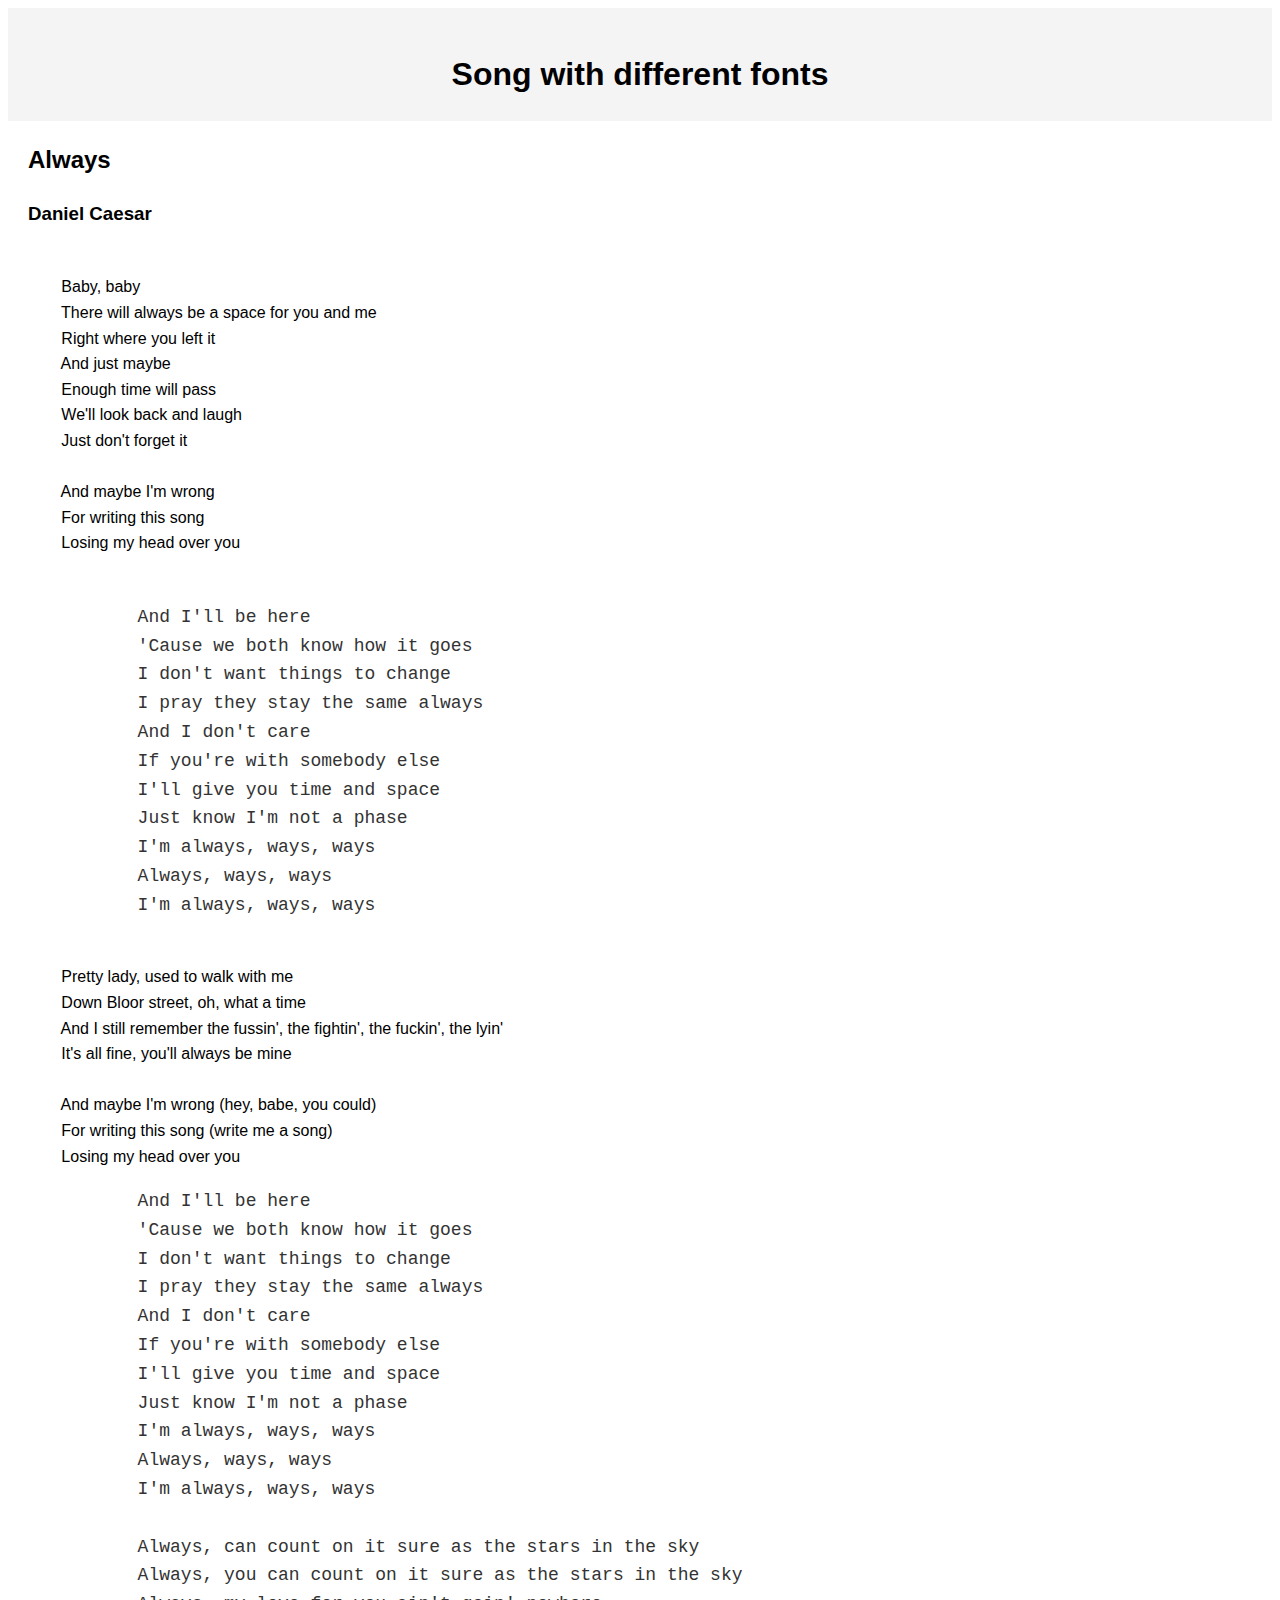
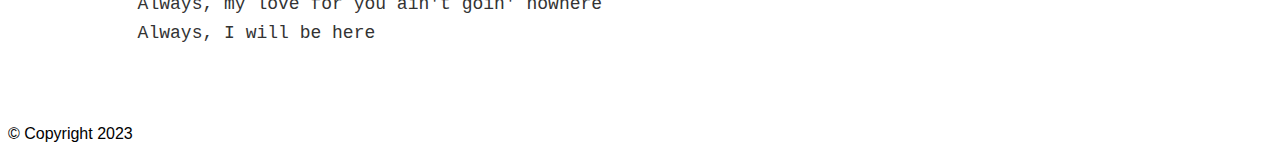
<file: font.html>
<!DOCTYPE html> <!--document type decleration-->
<html lang="en"> <!-- html open-->
<head>
    <meta charset="UTF-8">
    <meta name="viewport" content="width=device-width, initial-scale=1.0">
    <title>What the font.</title> <!--document title-->
    <link rel="stylesheet" href="style.css">
</head>
<body><!--body section-->
    <header>
        <h1>Song with different fonts</h1><!--Main header-->
    </header>
    <main>
        <section class="song">
            <h2>Always</h2><!--song title-->
            <h3>Daniel Caesar</h3><!--singer and song writer name-->
        </section>
        
            <!--start of lyric-->
            <pre class="font1"><!--font1 used where artist is singing calmly-->
            Baby, baby
            There will always be a space for you and me
            Right where you left it
            And just maybe
            Enough time will pass
            We'll look back and laugh
            Just don't forget it

            And maybe I'm wrong
            For writing this song
            Losing my head over you</pre>

            <pre class="lyrics"><!--another font used where different tone is used-->
            And I'll be here
            'Cause we both know how it goes
            I don't want things to change
            I pray they stay the same always
            And I don't care
            If you're with somebody else
            I'll give you time and space
            Just know I'm not a phase
            I'm always, ways, ways
            Always, ways, ways
            I'm always, ways, ways
            </pre>

            <pre class="font1">
            Pretty lady, used to walk with me
            Down Bloor street, oh, what a time
            And I still remember the fussin', the fightin', the fuckin', the lyin'
            It's all fine, you'll always be mine

            And maybe I'm wrong (hey, babe, you could)
            For writing this song (write me a song)
            Losing my head over you</pre>

            <pre class="lyrics">
            And I'll be here
            'Cause we both know how it goes
            I don't want things to change
            I pray they stay the same always
            And I don't care
            If you're with somebody else
            I'll give you time and space
            Just know I'm not a phase
            I'm always, ways, ways
            Always, ways, ways
            I'm always, ways, ways

            Always, can count on it sure as the stars in the sky
            Always, you can count on it sure as the stars in the sky
            Always, my love for you ain't goin' nowhere
            Always, I will be here
                
            </pre><!--end of lyric-->
    

    </main>
    
    <footer><!--Footer section-->
        <p>&copy; Copyright 2023</p><!--copyright notice-->
    </footer>
</body>
</html><!--html closing tag-->
</file>
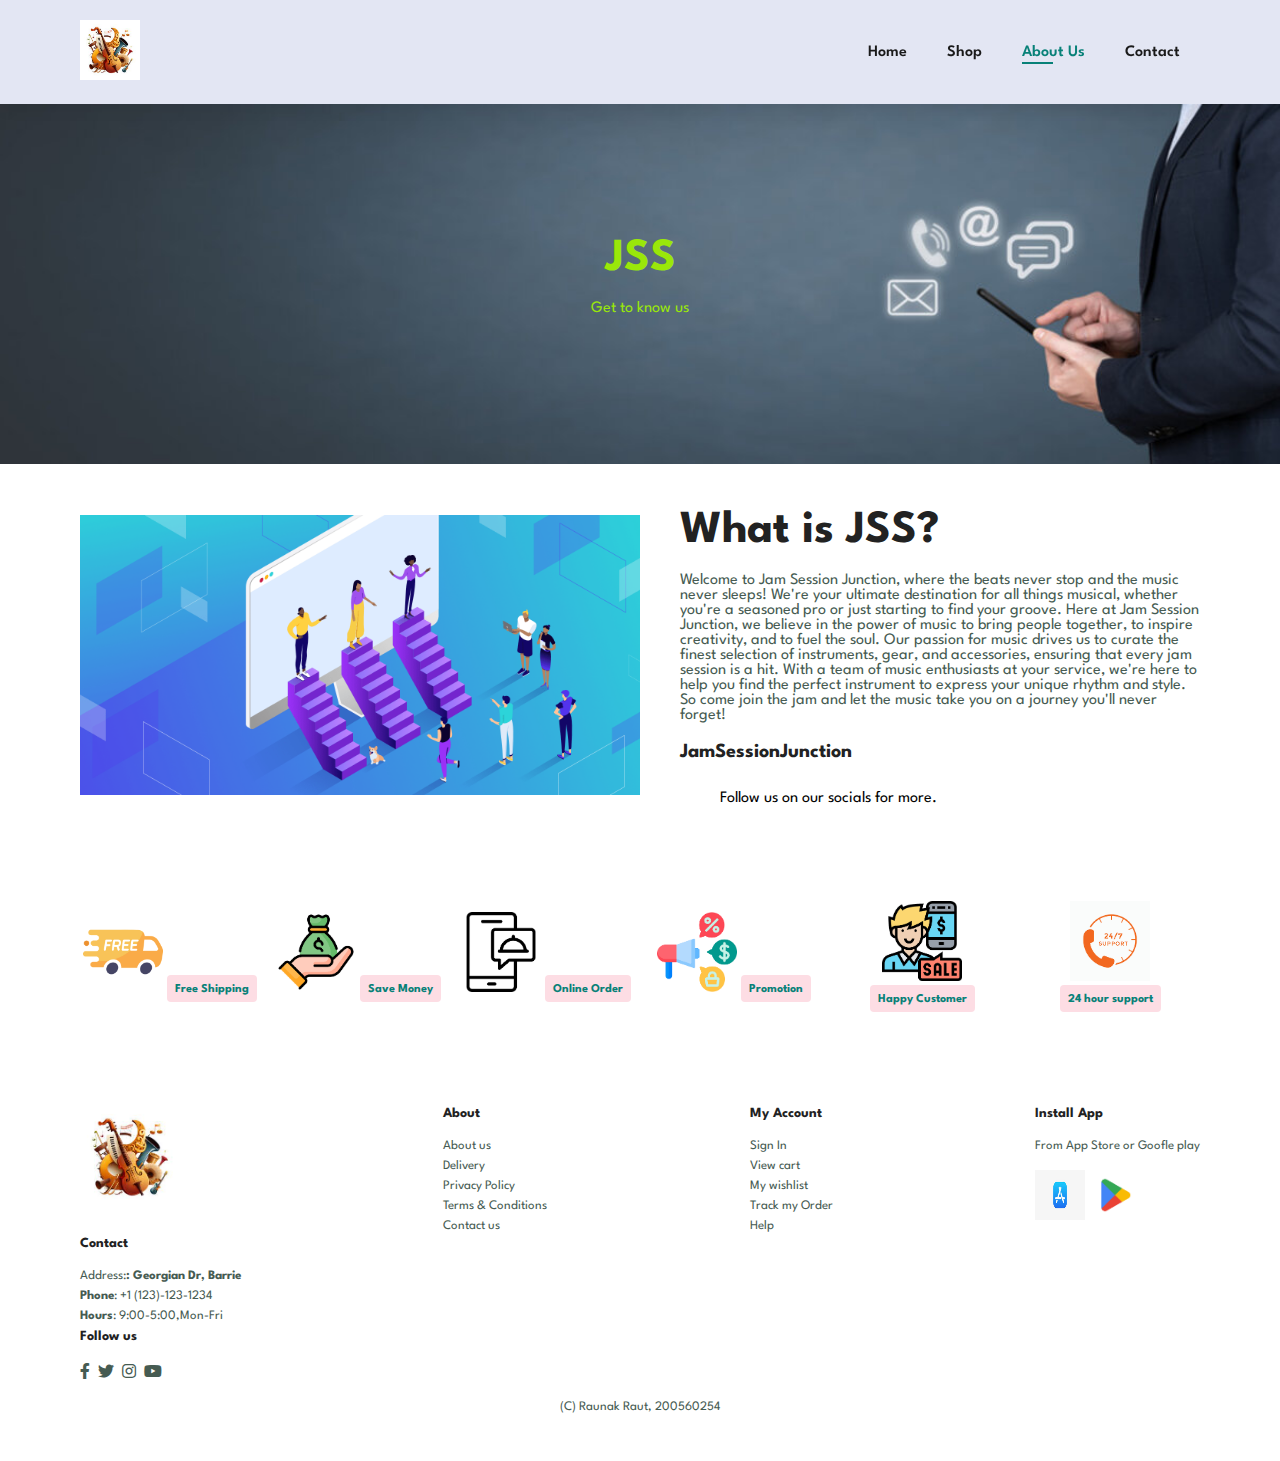
<file: final proj/about.html>
<!DOCTYPE html>
<html lang="en">

<head>
    <meta charset="UTF-8">
    <meta http-equiv="X-UA-Compatible" content="IE=edge">
    <meta name="viewport" content="width=device-width, initial-scale=1.0">
    <title>Jam Session Junction</title>
    <link rel="stylesheet" href="https://pro.fontawesome.com/releases/v5.10.0/css/all.css" >
    <link rel="stylesheet" href="style.css">

</head>

<body>
    <section id="header">
        <a href="#"><img src="images/logo.png" width="60" height="60" class="logo" alt=""> </a>
        <div>
            <ul id="navbar">
                <li><a href="index.html">Home</a></li>
                <li><a href="shop.html">Shop</a></li>
                <li><a class="active" href="about.html">About Us</a></li>
                <li><a href="contact.html">Contact</a></li>
            </ul>
        </div>
    </section>
    <section id="page-header" class="about-header">

        <h2>JSS</h2>

        <p>Get to know us</p>

    </section>
    <section id="about-head" class="section-p1">
        <img src="images/a1.jpg" alt="">
        <div>
            <h2>What is JSS?</h2>
            <p>Welcome to Jam Session Junction, where the beats never stop and the music never sleeps! We're your
                ultimate destination for all things musical, whether you're a seasoned pro or just starting to find your
                groove. Here at Jam Session Junction, we believe in the power of music to bring people together, to
                inspire creativity, and to fuel the soul. Our passion for music drives us to curate the finest selection
                of instruments, gear, and accessories, ensuring that every jam session is a hit. With a team of music
                enthusiasts at your service, we're here to help you find the perfect instrument to express your unique
                rhythm and style. So come join the jam and let the music take you on a journey you'll never forget!</p>
            <h4 title="">JamSessionJunction</h4>
            <br><br>
            <div class="marquee-container">
                Follow us on our socials for more.
            </div>

        </div>
    </section>
    <section id="feature" class="section-p1">
        <div class="fe-box">
            <img src="images/f.png" alt="" width="80" height="80">
            <h6>Free Shipping</h6>
        </div>
        <div class="fe-box">
            <img src="images/f1.png" alt="" width="80" height="80">
            <h6>Save Money</h6>
        </div>
        <div class="fe-box">
            <img src="images/f2.png" alt="" width="80" height="80">
            <h6>Online Order</h6>
        </div>
        <div class="fe-box">
            <img src="images/f3.png" alt="" width="80" height="80">
            <h6>Promotion</h6>
        </div>
        <div class="fe-box">
            <img src="images/f4.png" alt="" width="80" height="80">
            <h6>Happy Customer</h6>
        </div>
        <div class="fe-box">
            <img src="images/f5.png" alt="" width="80" height="80">
            <h6>24 hour support</h6>
        </div>
    </section>

    <footer class="section-p1">
        <div class="col">
            <img class="logo" src="images/logo.png" alt="" width="100" height="100">
            <h4> Contact</h4>
            <p>Address:<strong>: Georgian Dr, Barrie</strong></p>
            <p><strong>Phone</strong>: +1 (123)-123-1234</p>
            <p><strong>Hours</strong>: 9:00-5:00,Mon-Fri</p>
            <div class="follow">
                <h4>Follow us</h4>
                <div class="icon">
                    <i class="fab fa-facebook-f"></i>
                    <i class="fab fa-twitter"></i>
                    <i class="fab fa-instagram"></i>
                    <i class="fab fa-youtube"></i>
                </div>
            </div>
        </div>
        <div class="col">
            <h4>About</h4>
            <p>About us</p>
            <p>Delivery</p>
            <p>Privacy Policy</p>
            <p>Terms & Conditions</p>
            <p>Contact us</p>
        </div>
        <div class="col">
            <h4>My Account</h4>
            <p>Sign In</p>
            <p>View cart</p>
            <p>My wishlist</p>
            <p>Track my Order</p>
            <p>Help</p>
        </div>
        <div class="col install">
            <h4>Install App</h4>
            <p>From App Store or Goofle play</p>
            <div class="row">
                <img src="images/a.jpg" alt="" width="50" height="50">
                <img src="images/p.jpg" alt="" width="50" height="50">
            </div>
        </div>
        <div class="copyright">
            <p>(C) Raunak Raut, 200560254</p>
        </div>
    </footer>

    <script src="script.js"></script>
</body>

</html>
</file>
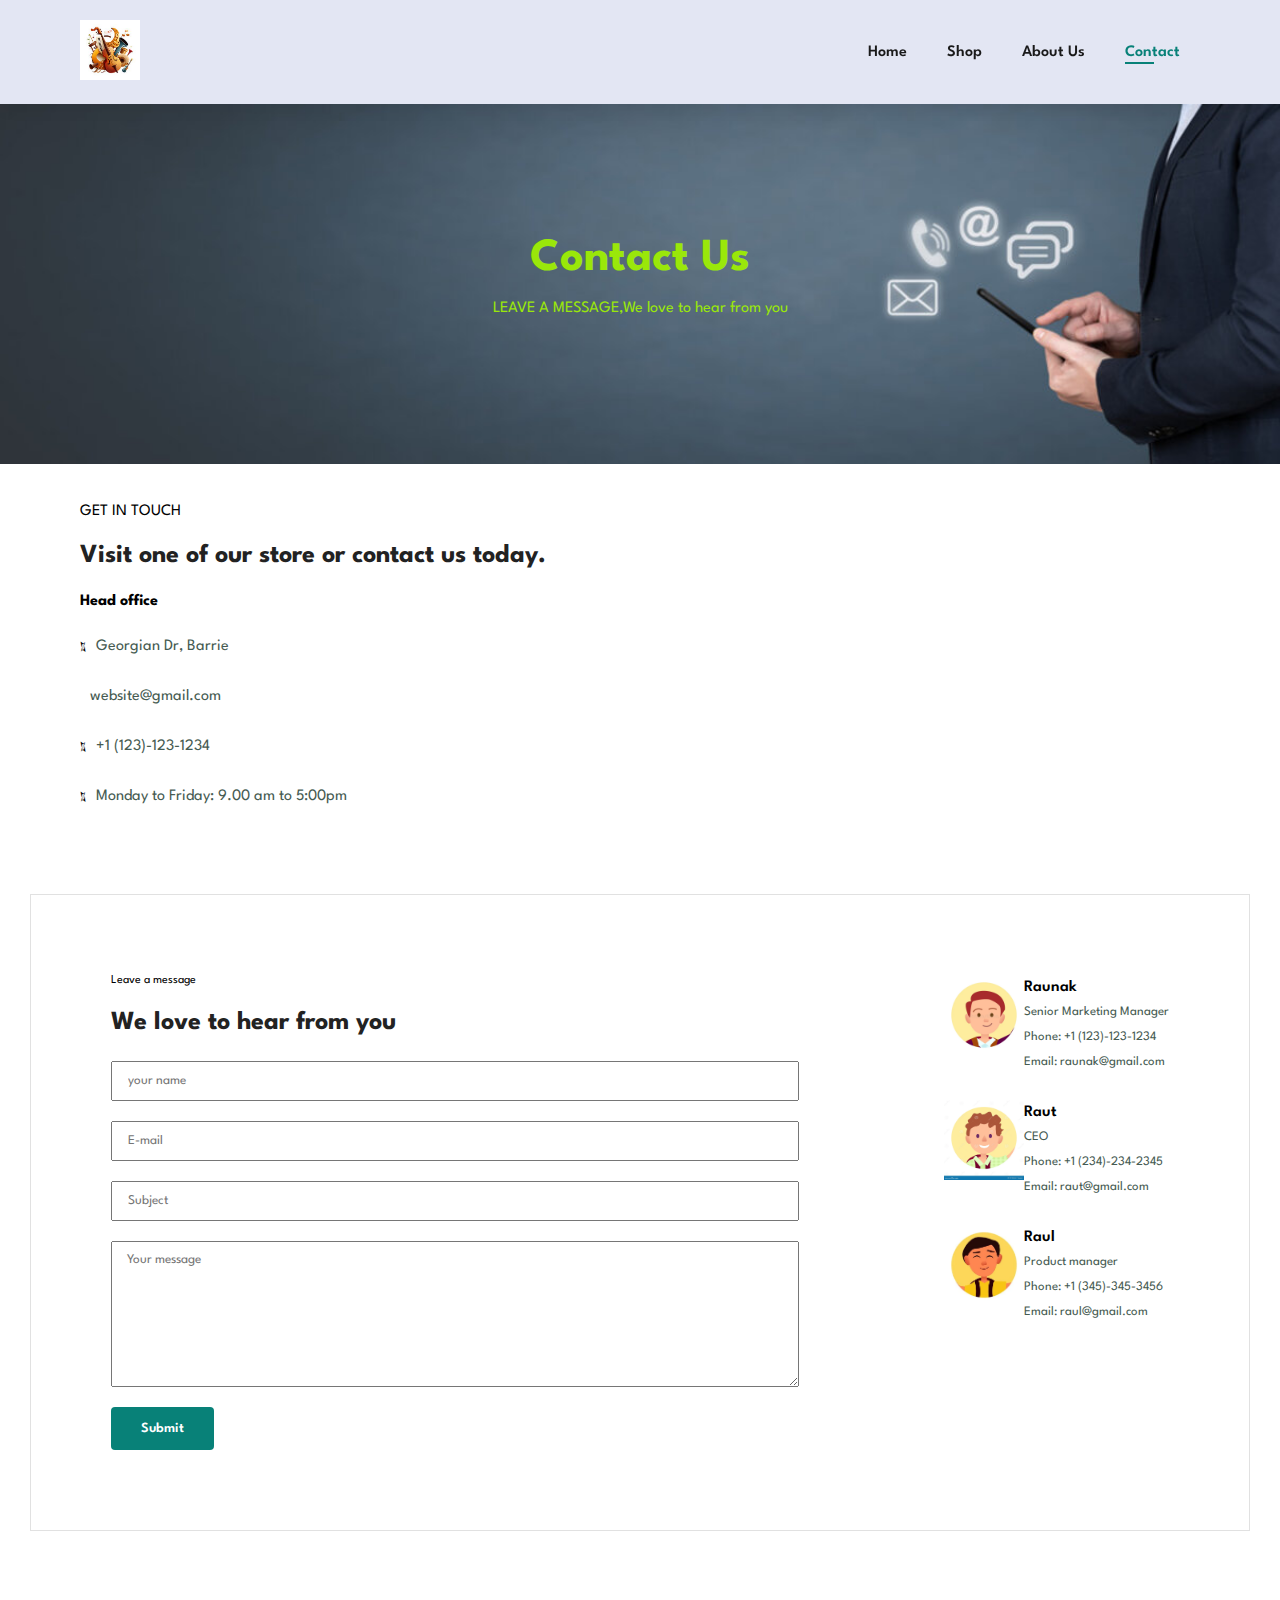
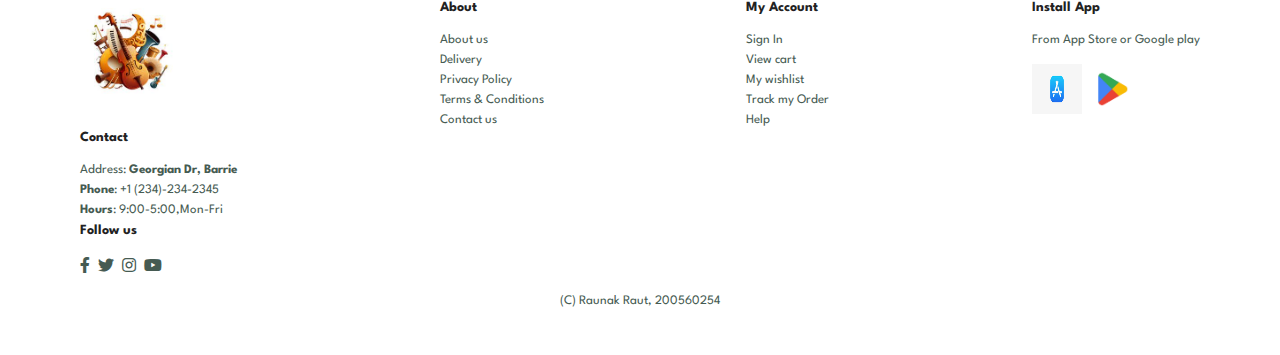
<file: final proj/contact.html>
<!DOCTYPE html>
<html lang="en">
<head>
    <meta charset="UTF-8">
    <meta http-equiv="X-UA-Compatible" content="IE=edge">
    <meta name="viewport" content="width=device-width, initial-scale=1.0">
    <title>Jam Session Junction</title>
    <link rel="stylesheet" href="https://pro.fontawesome.com/releases/v5.10.0/css/all.css"/>
    <link rel="stylesheet" href="style.css">
   
</head>
<body>
    <section id="header">
        <a href="#"><img src="images/logo.png" width="60" height="60" class="logo" alt=""> </a>
        <div>
            <ul id="navbar">
                <li><a  href="index.html">Home</a></li>
                <li><a  href="shop.html">Shop</a></li>
                <li><a  href="about.html">About Us</a></li>
                <li><a class="active" href="contact.html">Contact</a></li>
            </ul>
        </div>
    </section>
    <section id="page-header" class="about-header">
       
        <h2>Contact Us</h2>
       
        <p>LEAVE A MESSAGE,We love to hear from you </p>
        
    </section>
    <section id="contact-details" class="section-p1">
        <div class="details">
            <span>GET IN TOUCH</span>
            <h2>Visit one of our store or contact us today. </h2>
            <h3>Head office</h3>
                <div class="location">
                    <i class="fal fa-map"></i>
                    <p> Georgian Dr, Barrie</p>
                </div>
                <div class="location">
                    <i class="fal fa-snvelope"></i>
                    <p>  website@gmail.com</p>
                </div>
                <div class="location">
                    <i class="fal fa-phone-alt"></i>
                    <p>+1 (123)-123-1234</p>
                </div>
                <div class="location">
                    <i class="fal fa-clock"></i>
                    <p>Monday to Friday: 9.00 am to 5:00pm</p>
                </div>
        </div>
    </section>
    <section id="form-details">
        <form action="a">
            <span> Leave a message</span>
            <h2>We love to hear from you</h2>
            <input type="text" placeholder="your name">
            <input type="text" placeholder="E-mail">
            <input type="text" placeholder="Subject">
            <textarea name="a" id="o" cols="30" rows="10" placeholder="Your message"></textarea>
            <button class="normal">Submit</button>
        </form>
        <div class="people">
        <div>
            <img src="images/w.jpg" alt="" width="80" height="80">
            <p><span>Raunak</span>Senior Marketing Manager<br>Phone: +1 (123)-123-1234 <br> Email: raunak@gmail.com</p>
        </div>
        <div>
            <img src="images/z.jpg" alt="" width="80" height="80">
            <p><span>Raut</span>CEO<br>Phone: +1 (234)-234-2345 <br> Email: raut@gmail.com</p>
        </div>
        <div>
            <img src="images/i.jpg" alt="" width="80" height="80">
            <p><span>Raul</span>Product manager<br>Phone: +1 (345)-345-3456 <br> Email: raul@gmail.com</p>
        </div>
    </div>
    </section>
   
    
    <footer class="section-p1">
        <div class="col">
            <img class="logo" src="images/logo.png" alt="" width="100" height="100">
            <h4> Contact</h4>
            <p>Address: <strong>Georgian Dr, Barrie</strong></p>
            <p><strong>Phone</strong>: +1 (234)-234-2345</p>
            <p><strong>Hours</strong>: 9:00-5:00,Mon-Fri</p>
            <div class="follow">
                <h4>Follow us</h4>
                <div class="icon">
                    <i class="fab fa-facebook-f"></i>
                    <i class="fab fa-twitter"></i>
                    <i class="fab fa-instagram"></i>
                    <i class="fab fa-youtube"></i>
                </div>
            </div>
        </div>
        <div class="col">
            <h4>About</h4>
            <p>About us</p>
            <p>Delivery</p>
            <p>Privacy Policy</p>
            <p>Terms & Conditions</p>
            <p>Contact us</p>
        </div>
        <div class="col">
            <h4>My Account</h4>
            <p>Sign In</p>
            <p>View cart</p>
            <p>My wishlist</p>
            <p>Track my Order</p>
            <p>Help</p>
        </div>
        <div class="col install">
            <h4>Install App</h4>
            <p>From App Store or Google play</p>
            <div class="row">
                <img src="images/a.jpg" alt="" width="50" height="50">
                <img src="images/p.jpg" alt="" width="50" height="50">
            </div>
        </div>
        <div class="copyright">
            <p>(C) Raunak Raut, 200560254</p>
        </div>
      </footer>
    
    <script src="script.js"></script>
</body>
</html>
</file>
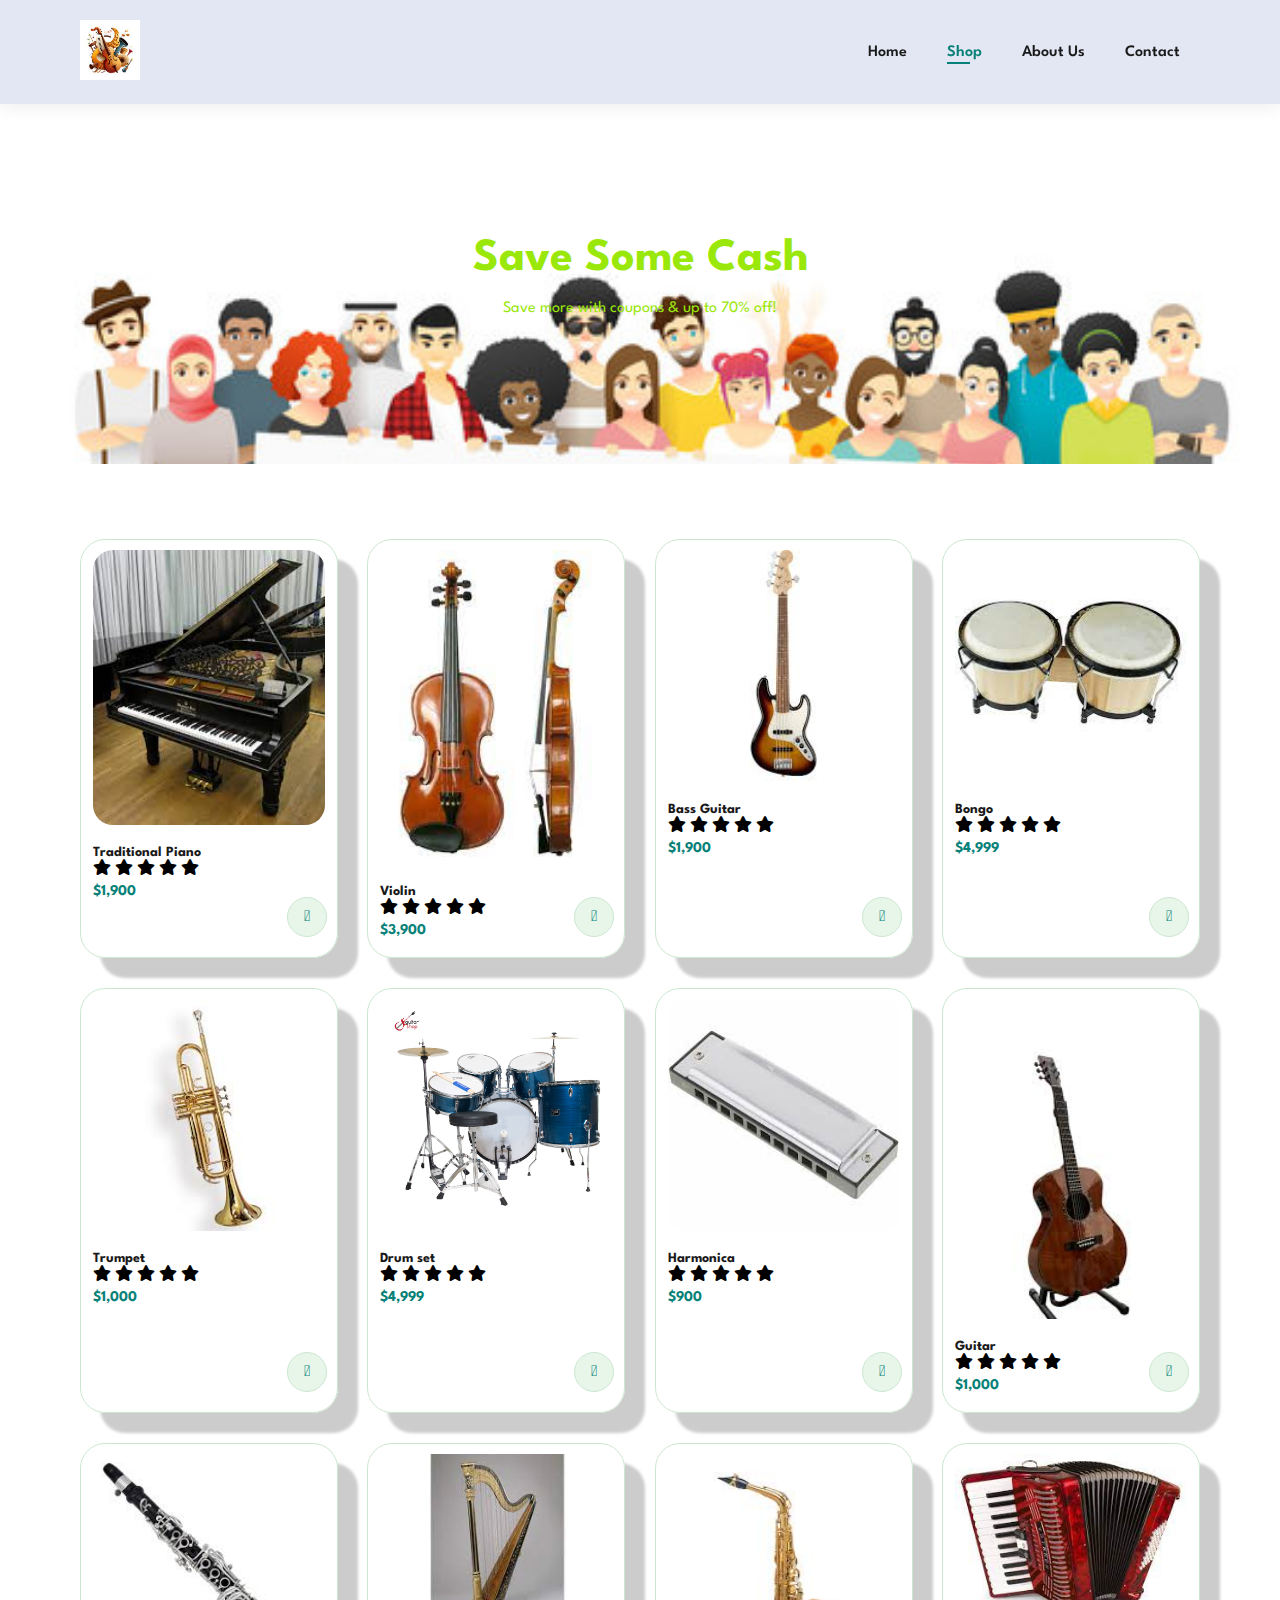
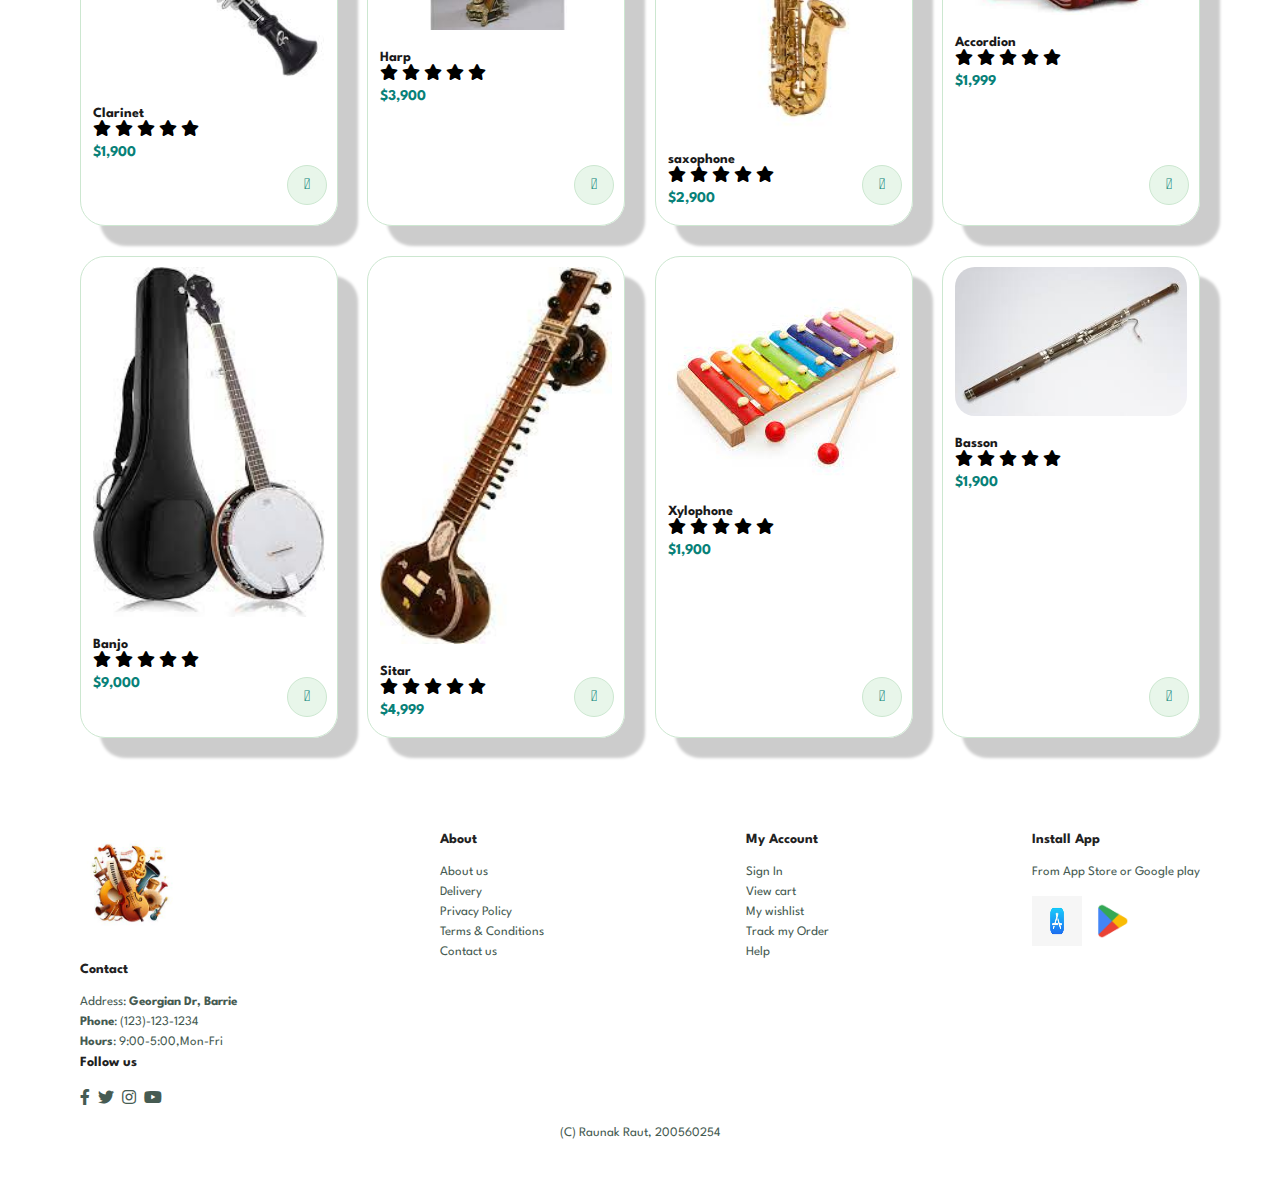
<file: final proj/shop.html>
<!DOCTYPE html>
<html lang="en">
<head>
    <meta charset="UTF-8">
    <meta http-equiv="X-UA-Compatible" content="IE=edge">
    <meta name="viewport" content="width=device-width, initial-scale=1.0">
    <title>Jam Session Junction</title>
    <link rel="stylesheet" href="https://pro.fontawesome.com/releases/v5.10.0/css/all.css"/>
    <link rel="stylesheet" href="style.css">
   
</head>
<body>
    <section id="header">
        <a href="#"><img src="images/logo.png" width="60" height="60" class="logo" alt=""> </a>
        <div>
            <ul id="navbar">
                <li><a  href="index.html">Home</a></li>
                <li><a class="active" href="shop.html">Shop</a></li>
                <li><a href="about.html">About Us</a></li>
                <li><a href="contact.html">Contact</a></li>
            </ul>
        </div>
    </section>
    <section id="page-header">
       
        <h2>Save Some Cash</h2>
       
        <p>Save more with coupons & up to 70% off!</p>
        
    </section>
    <section id="product1" class="section-p1">
       <div class="pro-container">
            <div class="pro">
                <img src="images/p1.jpg" alt="">
                <div class="des">
                    <h5>Traditional Piano</h5>
                    <div class="star">
                        <i class="fas fa-star"></i>
                        <i class="fas fa-star"></i>
                        <i class="fas fa-star"></i>
                        <i class="fas fa-star"></i>
                        <i class="fas fa-star"></i>
                    </div>
                    <h4>$1,900</h4>
                </div>
                <a href="#"><i class="fal fa-shopping-cart cart"></i></a>
            </div>
            <div class="pro">
                <img src="images/p3.jpg" alt="">
                <div class="des">
                    <h5>Violin</h5>
                    <div class="star">
                        <i class="fas fa-star"></i>
                        <i class="fas fa-star"></i>
                        <i class="fas fa-star"></i>
                        <i class="fas fa-star"></i>
                        <i class="fas fa-star"></i>
                    </div>
                    <h4>$3,900</h4>
                </div>
                <a href="#"><i class="fal fa-shopping-cart cart"></i></a>
            </div>
            <div class="pro">
                <img src="images/bass.jpeg" alt="">
                <div class="des">
                    <h5>Bass Guitar</h5>
                    <div class="star">
                        <i class="fas fa-star"></i>
                        <i class="fas fa-star"></i>
                        <i class="fas fa-star"></i>
                        <i class="fas fa-star"></i>
                        <i class="fas fa-star"></i>
                    </div>
                    <h4>$1,900</h4>
                </div>
                <a href="#"><i class="fal fa-shopping-cart cart"></i></a>
            </div>
            <div class="pro">
                <img src="images/p9.jpeg" alt="">
                <div class="des">
                    <h5>Bongo</h5>
                    <div class="star">
                        <i class="fas fa-star"></i>
                        <i class="fas fa-star"></i>
                        <i class="fas fa-star"></i>
                        <i class="fas fa-star"></i>
                        <i class="fas fa-star"></i>
                    </div>
                    <h4>$4,999</h4>
                </div>
                <a href="#"><i class="fal fa-shopping-cart cart"></i></a>
            </div>
            <div class="pro">
                <img src="images/p6.jpg" alt="">
                <div class="des">
                    <h5>Trumpet</h5>
                    <div class="star">
                        <i class="fas fa-star"></i>
                        <i class="fas fa-star"></i>
                        <i class="fas fa-star"></i>
                        <i class="fas fa-star"></i>
                        <i class="fas fa-star"></i>
                    </div>
                    <h4>$1,000</h4>
                </div>
                <a href="#"><i class="fal fa-shopping-cart cart"></i></a>
            </div>
            <div class="pro">
                <img src="images/p7.jpg" alt="">
                <div class="des">
                    <h5>Drum set</h5>
                    <div class="star">
                        <i class="fas fa-star"></i>
                        <i class="fas fa-star"></i>
                        <i class="fas fa-star"></i>
                        <i class="fas fa-star"></i>
                        <i class="fas fa-star"></i>
                    </div>
                    <h4>$4,999</h4>
                </div>
                <a href="#"><i class="fal fa-shopping-cart cart"></i></a>
            </div>
            <div class="pro">
                <img src="images/p10.jpeg" alt="">
                <div class="des">
                    <h5>Harmonica</h5>
                    <div class="star">
                        <i class="fas fa-star"></i>
                        <i class="fas fa-star"></i>
                        <i class="fas fa-star"></i>
                        <i class="fas fa-star"></i>
                        <i class="fas fa-star"></i>
                    </div>
                    <h4>$900</h4>
                </div>
                <a href="#"><i class="fal fa-shopping-cart cart"></i></a>
            </div>
            <div class="pro">
                <img src="images/p2.jpg" alt="">
                <div class="des">
                    <h5>Guitar</h5>
                    <div class="star">
                        <i class="fas fa-star"></i>
                        <i class="fas fa-star"></i>
                        <i class="fas fa-star"></i>
                        <i class="fas fa-star"></i>
                        <i class="fas fa-star"></i>
                    </div>
                    <h4>$1,000</h4>
                </div>
                <a href="#"><i class="fal fa-shopping-cart cart"></i></a>
            </div>
            <div class="pro">
                <img src="images/n1.jpg" alt="">
                <div class="des">
                    <h5>Clarinet</h5>
                    <div class="star">
                        <i class="fas fa-star"></i>
                        <i class="fas fa-star"></i>
                        <i class="fas fa-star"></i>
                        <i class="fas fa-star"></i>
                        <i class="fas fa-star"></i>
                    </div>
                    <h4>$1,900</h4>
                </div>
                <a href="#"><i class="fal fa-shopping-cart cart"></i></a>
            </div>
            <div class="pro">
                <img src="images/n2.jpg" alt="">
                <div class="des">
                    <h5>Harp</h5>
                    <div class="star">
                        <i class="fas fa-star"></i>
                        <i class="fas fa-star"></i>
                        <i class="fas fa-star"></i>
                        <i class="fas fa-star"></i>
                        <i class="fas fa-star"></i>
                    </div>
                    <h4>$3,900</h4>
                </div>
                <a href="#"><i class="fal fa-shopping-cart cart"></i></a>
            </div>
            <div class="pro">
                <img src="images/n3.jpg" alt="">
                <div class="des">
                    <h5>saxophone</h5>
                    <div class="star">
                        <i class="fas fa-star"></i>
                        <i class="fas fa-star"></i>
                        <i class="fas fa-star"></i>
                        <i class="fas fa-star"></i>
                        <i class="fas fa-star"></i>
                    </div>
                    <h4>$2,900</h4>
                </div>
                <a href="#"><i class="fal fa-shopping-cart cart"></i></a>
            </div>
            <div class="pro">
                <img src="images/n4.jpg" alt="">
                <div class="des">
                    <h5>Accordion</h5>
                    <div class="star">
                        <i class="fas fa-star"></i>
                        <i class="fas fa-star"></i>
                        <i class="fas fa-star"></i>
                        <i class="fas fa-star"></i>
                        <i class="fas fa-star"></i>
                    </div>
                    <h4>$1,999</h4>
                </div>
                <a href="#"><i class="fal fa-shopping-cart cart"></i></a>
            </div>
            <div class="pro">
                <img src="images/n5.jpg" alt="">
                <div class="des">
                    <h5>Banjo</h5>
                    <div class="star">
                        <i class="fas fa-star"></i>
                        <i class="fas fa-star"></i>
                        <i class="fas fa-star"></i>
                        <i class="fas fa-star"></i>
                        <i class="fas fa-star"></i>
                    </div>
                    <h4>$9,000</h4>
                </div>
                <a href="#"><i class="fal fa-shopping-cart cart"></i></a>
            </div>
            <div class="pro">
                <img src="images/n6.jpg" alt="">
                <div class="des">
                    <h5>Sitar</h5>
                    <div class="star">
                        <i class="fas fa-star"></i>
                        <i class="fas fa-star"></i>
                        <i class="fas fa-star"></i>
                        <i class="fas fa-star"></i>
                        <i class="fas fa-star"></i>
                    </div>
                    <h4>$4,999</h4>
                </div>
                <a href="#"><i class="fal fa-shopping-cart cart"></i></a>
            </div>
            <div class="pro">
                <img src="images/n7.jpg" alt="">
                <div class="des">
                    <h5>Xylophone</h5>
                    <div class="star">
                        <i class="fas fa-star"></i>
                        <i class="fas fa-star"></i>
                        <i class="fas fa-star"></i>
                        <i class="fas fa-star"></i>
                        <i class="fas fa-star"></i>
                    </div>
                    <h4>$1,900</h4>
                </div>
                <a href="#"><i class="fal fa-shopping-cart cart"></i></a>
            </div>
            <div class="pro">
                <img src="images/n8.jpg" alt="">
                <div class="des">
                    <h5>Basson</h5>
                    <div class="star">
                        <i class="fas fa-star"></i>
                        <i class="fas fa-star"></i>
                        <i class="fas fa-star"></i>
                        <i class="fas fa-star"></i>
                        <i class="fas fa-star"></i>
                    </div>
                    <h4>$1,900</h4>
                </div>
                <a href="#"><i class="fal fa-shopping-cart cart"></i></a>
            </div>
        </div>
    </section>
   
    
    <footer class="section-p1">
        <div class="col">
            <img class="logo" src="images/logo.png" alt="" width="100" height="100">
            <h4> Contact</h4>
            <p>Address: <strong>Georgian Dr, Barrie</strong></p>
            <p><strong>Phone</strong>: (123)-123-1234</p>
            <p><strong>Hours</strong>: 9:00-5:00,Mon-Fri</p>
            <div class="follow">
                <h4>Follow us</h4>
                <div class="icon">
                    <i class="fab fa-facebook-f"></i>
                    <i class="fab fa-twitter"></i>
                    <i class="fab fa-instagram"></i>
                    <i class="fab fa-youtube"></i>
                </div>
            </div>
        </div>
        <div class="col">
            <h4>About</h4>
            <p>About us</p>
            <p>Delivery</p>
            <p>Privacy Policy</p>
            <p>Terms & Conditions</p>
            <p>Contact us</p>
        </div>
        <div class="col">
            <h4>My Account</h4>
            <p>Sign In</p>
            <p>View cart</p>
            <p>My wishlist</p>
            <p>Track my Order</p>
            <p>Help</p>
        </div>
        <div class="col install">
            <h4>Install App</h4>
            <p>From App Store or Google play</p>
            <div class="row">
                <img src="images/a.jpg" alt="" width="50" height="50">
                <img src="images/p.jpg" alt="" width="50" height="50">
            </div>
            
        </div>
        <div class="copyright">
            <p>(C) Raunak Raut, 200560254</p>
        </div>
      </footer>
    
    <script src="script.js"></script>
</body>
</html>
</file>
<file: style.css>
body {
    font-family: 'Arial', sans-serif;
    line-height: 1.6;
}

header {
    background-color: #f4f4f4;
    padding: 20px;
    text-align: center;
}

h1 {
    margin-bottom: 0;
}

.song {
    margin: 20px;
}

.lyrics {
    font-family: 'Courier New', monospace;
    font-size: 18px;
    margin-bottom: 10px;
}

.lyrics:nth-child(odd) {
    color: #333;
}

.lyrics:nth-child(even) {
    color: #999;
    font-style: italic;
}

.font1{
    font-family: 'Lucida Sans', 'Lucida Sans Regular', 'Lucida Grande', 'Lucida Sans Unicode', Geneva, Verdana, sans-serif;
}
</file>
<file: final proj/style.css>
@import url('https://fonts.googleapis.com/css2?family=Spartan:wght@100;200;300;400;500;600;700;800;900&display=swap');
* {
    margin:0;
    padding:0;
    box-sizing:border-box;
    font-family:'Spartan',sans-serif;
}
h1{
    font-size:50px;
    line-height: 64px;
    color:#222;
}
h2{
    font-size:46px;
    line-height:54px;
    color:#222;
}
h4{
    font-size: 20px;
    color:#222;
}
h6 {
    font-weight: 700;
    font-size: 12px;
}
p{
    font-size: 16px;
    color: #465b52;
    margin:15px 0 20px 0;
}
.section-p1{
    padding: 40px 80px;
}
.section-m1{
    margin: 40px 0;
}
button.normal{
    font-size: 14px;
    font-weight: 600;
    padding: 15px 30px;
    color: #0aa13c;
    background-color: #130320;
    border-radius: 4px;
    cursor: pointer;
    border: none;
    outline: none;
    transition: 0.2s;
}
.location {
    display: flex;
    align-items: center; /* Align items vertically */
}

.location i {
    margin-right: 10px; /* Adjust margin as needed */
}

button.white{
    font-size: 13px;
    font-weight: 600;
    padding: 11px 18px;
    color: #0aa13c;
    background-color: transparent;
    cursor: pointer;
    border: 1px solid #fff;
    outline: none;
    transition: 0.2s;
}
.logo-link{
    float: left;
}
body{
    width:100%;
}
#header{
    display:flex;
    align-items:center;
    justify-content: space-between;
    padding:20px 80px;
    background: #E3E6F3;
    box-shadow:0 5px 15px rgba(0,0,0,0.06);
    z-index: 999;
    position: sticky;
    top: 0;
    left: 0;
}
#navbar{
    display: flex;
    align-items:center;
    justify-content: center;
}
#navbar li{
    list-style: none;
    padding: 0 20px;
    position:relative;
}
#navbar li a{
    text-decoration: none;
    font-size:16px;
    font-weight: 600;
    color:#1a1a1a;
    transition:0.3s ease;
}
#navbar li a:hover,
#navbar li a.active{
color:#088178
}
#navbar li a.active::after,
#navbar li a:hover::after{
    content: "";
    width: 30%;
    height:2px;
    background: #088178;
    position: absolute;
    bottom:-4px;
    left:20px
}
#hero{
    background-image: url("images/bg1.jpg");
    height: 200vh;
    width:100%;
    background-size: cover;
    background-position:top 0 right 1000px;
    padding: 0 80px;
    display:flex;
    align-items: flex-start;
    flex-direction: column;
    justify-content: center;
}
  
#hero h4{
    padding-bottom: 15px;
}
#hero h1{
    color: #088178;
}
#hero button {
    background-image: url("button.png");
    background-color: transparent;
    color: #088178;
    border:0;
    padding: 10px 80px 30px 65px;
    background-repeat: no-repeat;
    cursor: pointer;
    font: weight 700;
    font-size: 15px;
}
#feature{
    display: flex;
    align-items: center;
    justify-content: space-between;
    flex-wrap: wrap;
}
#feature .fe-box{
    width:180px;
    text-align: center;
    padding: 25 15;
    box-shadow:1px solid #cce7d0 ;
    border-radius: 4px;
    margin: 15px 0;
}
#feature .fe-box:hover{
    box-shadow: 10px 10px 54px rgba(70,62,221,0.1);
}
#feature .fe-box imag{
    margin-bottom: 10px;
}
#feature .fe-box h6{
    display: inline-block;
    padding: 9px 8px 6px 8px;
    line-height: 1;
    border-radius: 4px;
    color: #088178;
    background-color: #fddde4;
}
#feature .fe-box h6:nth-child(2) h6 {
    background-color: #cdebbc;
}
#feature .fe-box h6:nth-child(3) h6 {
    background-color: #d1e8f2;
}
#feature .fe-box h6:nth-child(4) h6 {
    background-color: #3d3147;
}
#feature .fe-box h6:nth-child(5) h6 {
    background-color: #57cc14;
}
#feature .fe-box h6:nth-child(6) h6 {
    background-color: #3c5061;
}
#product1 {
    text-align: center;
}
#product1 .pro-container{
    display:flex;
    justify-content: space-between;
    padding-top: 20px;
    flex-wrap: wrap;

}
#product1 .pro{
    width: 23%;
    min-width: 250px;
    padding: 10px 12px;
    border: 1px solid #cce7d0 ;
    border-radius: 25px;
    cursor: pointer;
    box-shadow: 20px 20px 3px rgba(0,0,0,0.2);
    margin: 15px 0;
    transition: 0.2s ease;
    position: relative;
}
#product1 .pro:hover{
    box-shadow: 20px 20px 30px rgba(0,0,0,0.06);
}
#product1 .pro img{
    width: 100%;
    border-radius: 20px;
}
#product1 .pro .des {
    text-align: start;
    padding: 10px 0;
}
#product1 .pro .des span {
    color: #606063;
    font-size: 12px;
}
#product1 .pro .des h5{
    padding-top: 7px;
    color: #1a1a1a;
    font-size: 14px;
}
#product .pro .des i {
    font-size: 12px;
    color: rgb(243,181,25);
}
#product1 .pro .des h4{
    padding-top: 7px;
    font-size: 15px;
    font-weight: 700;
    color: #088178;
}
#product1 .pro .cart{
    width: 40px;
    height: 40px;
    line-height: 40px;
    border-radius: 50px;
    background-color: #e8f6ea;
    font-weight:500;
    color:#088178;
    border: 1px solid #cce7d0;
    position: absolute;
    bottom: 20px;
    right: 10px;
}
#banner{
    display: flex;
    flex-direction: column;
    justify-content: center;
    align-items: center;
    text-align: center;
    background-image:url("images/b.jpg") ;
    width:100%;
    height:20vh;
    background-size: cover;
    background-position: center;
}
#banner h4{
    color: #043827;
    font-size:16px;
}
#banner h2{
    color: #ad7b0f;
    font-size: 30px;
    padding: 10px 0;
}
#banner h2 span{
    color:#ef3636
}
#banner button:hover{
    background-color: #088178;
    color: #fff;
}
#sm-banner{
    display: flex;
    justify-content:space-between;
    flex-wrap:wrap;

}
#sm-banner .banner-box{
    display: flex;
    flex-direction: column;
    justify-content: center;
    align-items: flex-start;
    background-image:url("images/b1.jpg") ;
    min-width: 580px;
    height:50vh;
    background-size: cover;
    background-position: center;
    padding:30px;
}
#sm-banner .banner-box2{
    background-image:url("images/b2.jpg") ;
}
#sm-banner h4{
    color:#fff;
    font-size: 20px;
    font-weight: 300;
}
#sm-banner h2{
    color:#130320;
    font-size: 28px;
    font-weight: 800;
}
#sm-banner span{
    color:#130320;
    font-size: 14px;
    font-weight: 500;
    padding-bottom: 15px;
}
#sm-banner .banner-box:hover button{
    background: #043827;
    border:1px solid #043827;
}
#banner3 {
    display: flex;
    justify-content: space-between;
    padding:0 80px;
}
#banner3 .banner-box{
    display: flex;
    flex-direction: column;
    justify-content: center;
    align-items: flex-start;
    background-image:url("images/b3.jpg") ;
    min-width: 30%;
    height:30vh;
    background-size: cover;
    background-position: center;
    padding:30px;
    margin-bottom: 20px;
}
#banner3 .banner-box3{
    background-image: url("images/b4.jpg");
}
#banner3 .banner-box4{
    background-image: url("images/b5.jpg");
}
#banner3 h2{
    color: #fff;
    font-weight: 800;
    font-size: 15px;
}

footer{
    display: flex;
    flex-wrap: wrap;
    justify-content: space-between;
}
footer .col{
    display: flex;
    flex-direction: column;
    align-items: flex-start;
    margin-bottom: 20px;
}
footer .logo{
    margin-bottom: 30px;
}
footer h4{
    font-size: 14px;
    padding-bottom: 20px;
}
footer p{
    font-size:13px;
    margin:0 0 8px 0;
}
footer a{
    font-size: 13px;
    text-decoration: none;
    color:#222;
    margin-bottom: 10px;
}
footer .follow i{
    color:#465b52;
    padding-right: 4px;
    cursor: pointer;
}
footer .install .row .img {
    border: 1px solid #088178;
    border-radius: 6px;
}
footer .install img{
    margin:10px 0 15px;
}
footer .follow i:hover,
footer a:hover{
    color:#088178;
}
footer .copyright{
    width: 100%;
    text-align: center;
}

#navbar.active{
    right:0px;
}
#page-header{
    background-image: url("images/b7.jpg");
    width: 100%;
    height: 40vh;
    background-size: cover;
    display: flex;
    justify-content: center;
    text-align: center;
    flex-direction: column;
    padding: 14px;
}
#page-header h2,#page-header p {
    color: #9ae70a;
}
.small-img-group{
    display: flex;
    justify-content: space-between;
}
.small-img-col {
    flex-basis:24%;
    cursor: pointer;

}
#page-header.blog-header{
   background-image: url("images/b8.jpg"); 
}

#page-header.about-header{
    background-image: url("images/b9.jpg");
}
#about-head{
    display: flex;
    align-items:center
}
#about-head img{
    width: 50%;
    height: auto;
}
#about-head div{
    padding-left:40px ;
}
.marquee-container {
    overflow: hidden; /* Prevent text overflow */
    white-space: nowrap; /* Disable text wrapping */
    animation: marquee 10s linear infinite; /* Animate the text */
  }
  
  @keyframes marquee {
    0% { transform: translateX(100%); } /* Start off-screen to the right */
    100% { transform: translateX(-100%); } /* Move to the left */
  }
  #contact-details,
  #contact-detail .map{
    display:flex;
    align-items: center;
    justify-content: space-between;
  }
  #contact-details .details.span ,
  #form-details form{
    font-size: 12px;
  }
  #contact-details .details h2,
  #form-details form h2{
    font-size: 26px;
    line-height: 35px;
    padding:20px 0;
  }
  #contact-details .details h3{
    font-size: 16px;
    padding-bottom: 15px;
  }
  #contact-details .details li{
    list-style: none;
    display: flex;
    padding:10px 0;
  }
  #contact-details .details li i{
    font-size: 14px;
    padding-right: 22px;
  }
  #contact-details .details li p {
    margin:0;
    font-size: 14px;
  }
  #contact-details .map{
    width: 55%;
    height: 400px;
    display: flex;
    flex-direction: column;
    flex-direction: column;
    align-items: flex-start;
  }
  #contact-details .map iframe{
    width: 100%;
    height: 100%;
  }
  #form-details{
    display: flex;
    justify-content: space-between;
    margin: 30px;
    padding: 80px;
    border: 1px solid #e1e1e1;
  }
  #form-details form{
    width: 65%;
    display: flex;
    flex-direction: column;
    flex-direction: column;
    align-items: flex-start;
  }
  #form-details form input,
  #form-details form textarea {
    width: 100%;
    padding: 12px 15px;
    outline: none;
    margin-bottom: 20px;
    border:1px soild #e1e1e1;
  }
#form-details form button{
    background-color: #088178;
    color: #fff;
}
#form-details .people div{
    padding-bottom: 25px;
    display: flex;
    align-items: flex-start;
}
#form-details .div img{
    width: 65px;
    height: 65px;
    object-fit: cover;
    margin-right: 15px;
}
#form-details .people div p{
    margin: 0;
    font-size: 13px;
    line-height: 25px;
}
#form-details .people div p span{
    display: block;
    font-size: 16px;
    font-weight: 600;
    color: #000;
}




.scrolling-images {
    overflow: hidden; /* Hide images that overflow the container */
    white-space: nowrap; /* Prevent text wrapping */
    animation: scroll-images 10s linear infinite; /* Set animation properties */
  }
  
  .scrolling-images img {
    display: inline-block; /* Ensure images are displayed inline */
    margin: 0 10px; /* Add spacing between images */
  }
  
  @keyframes scroll-images {
    0% { transform: translateX(0); }
    100% { transform: translateX(-100%); } /* Scroll images to the left */
  }
</file>
